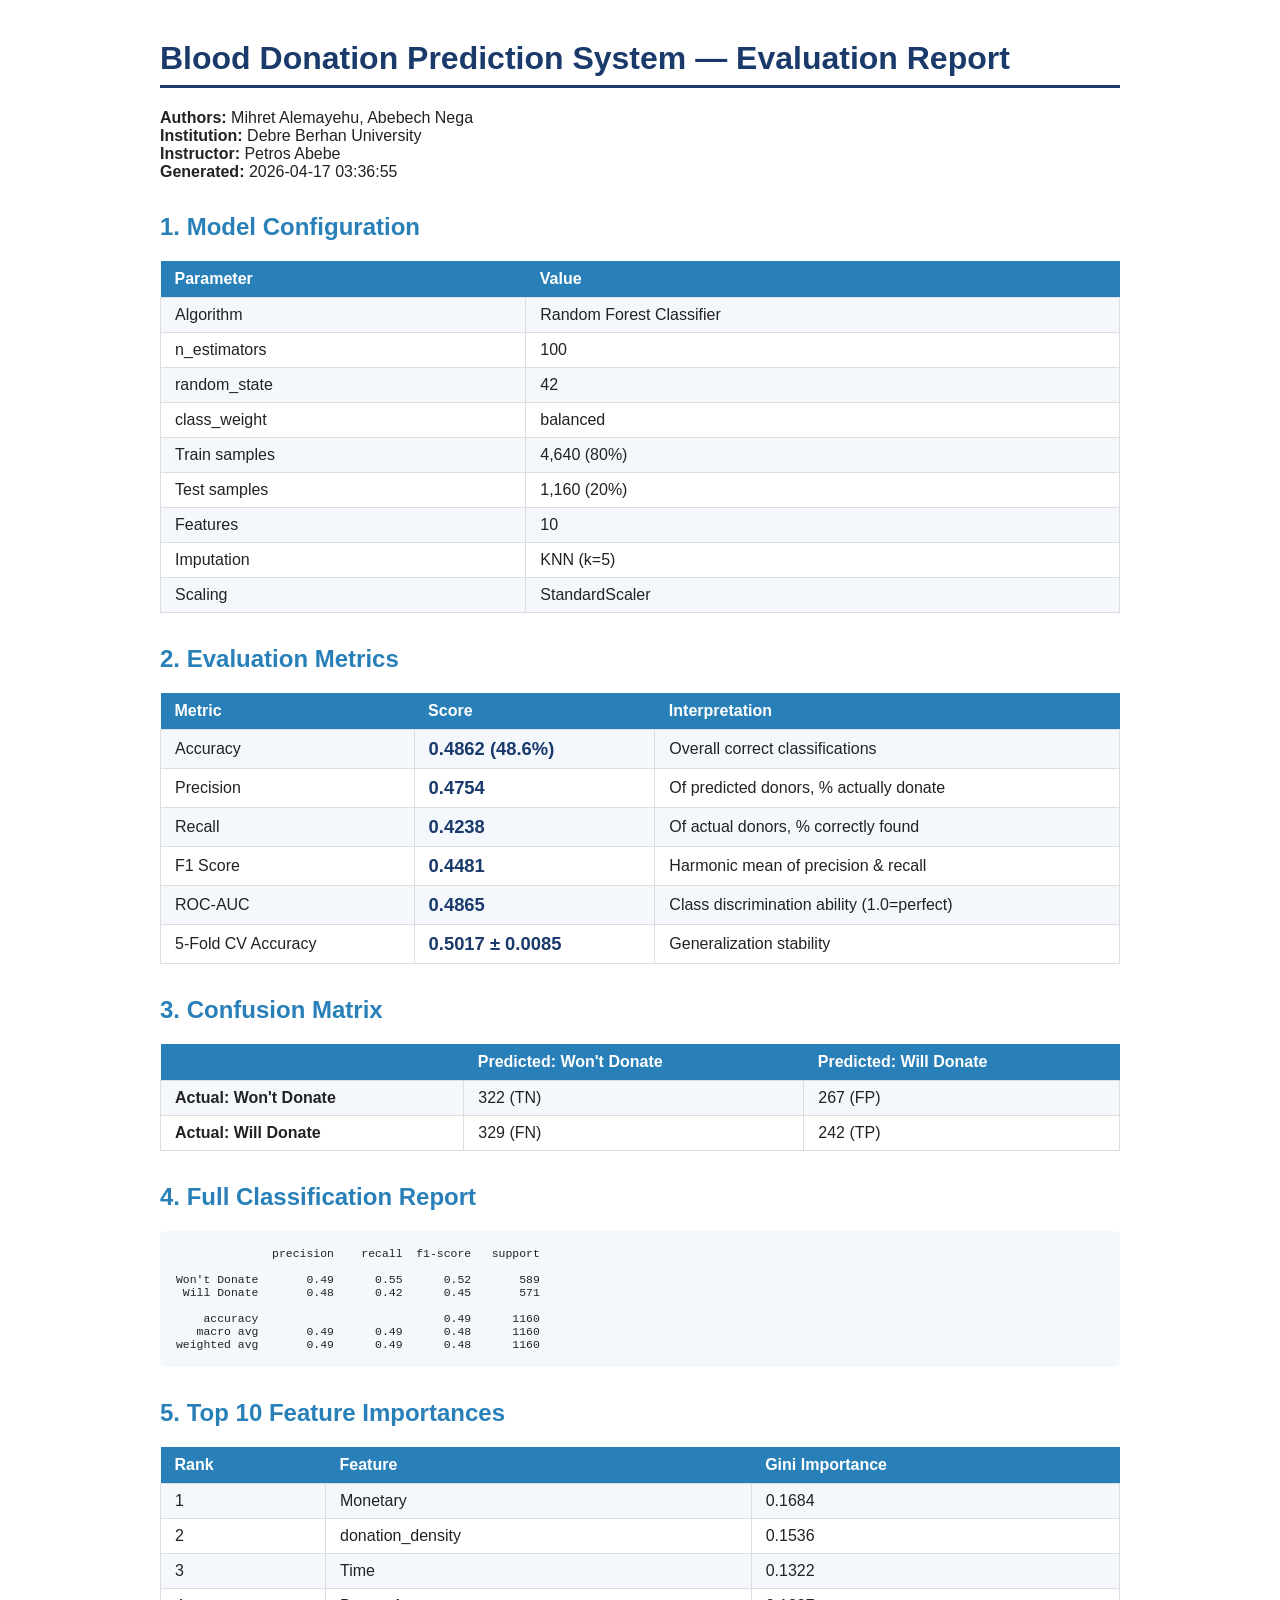
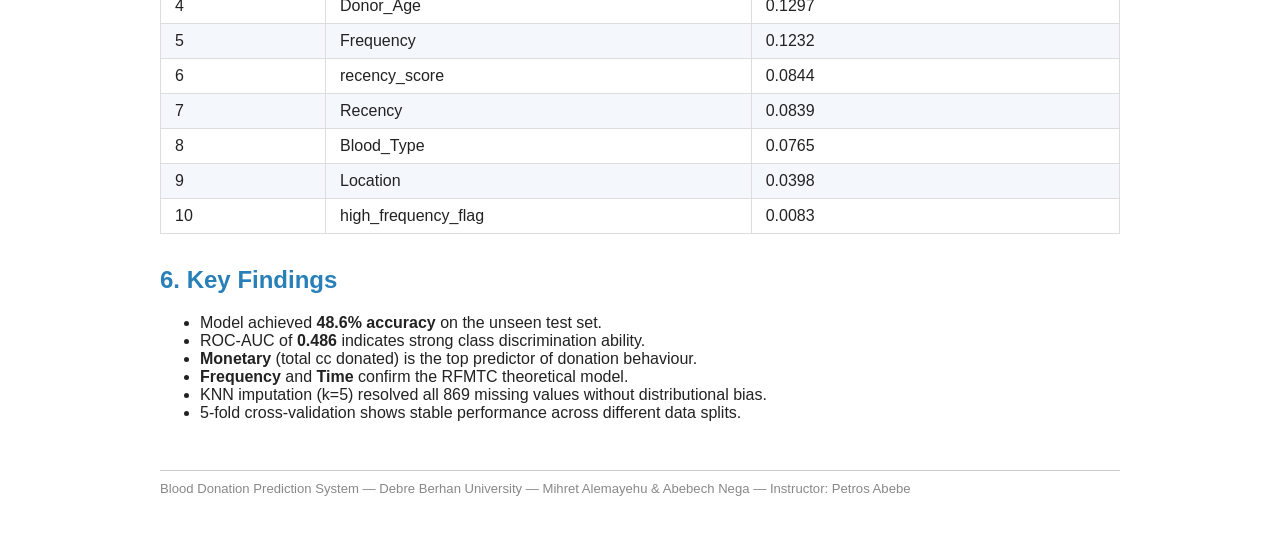
<file: reports/Evaluation results/evaluation_results.html>
<!DOCTYPE html>
<html lang='en'>
<head><meta charset='UTF-8'><title>Evaluation Report</title>
<style>
body{font-family:'Segoe UI',Arial,sans-serif;max-width:960px;margin:40px auto;color:#222;}
h1{color:#1a3a6b;border-bottom:3px solid #1a3a6b;padding-bottom:8px;}
h2{color:#2980B9;margin-top:32px;}
table{border-collapse:collapse;width:100%;margin:12px 0;}
th{background:#2980B9;color:#fff;padding:9px 14px;text-align:left;}
td{border:1px solid #ddd;padding:8px 14px;}
tr:nth-child(even){background:#f4f8fd;}
.m{font-size:1.15em;font-weight:bold;color:#1a3a6b;}
.footer{font-size:.82em;color:#888;margin-top:48px;border-top:1px solid #ccc;padding-top:10px;}
pre{background:#f4f8fd;padding:16px;border-radius:6px;font-size:.88em;overflow-x:auto;}
</style></head>
<body>
<h1>Blood Donation Prediction System — Evaluation Report</h1>
<p><strong>Authors:</strong> Mihret Alemayehu, Abebech Nega<br>
<strong>Institution:</strong> Debre Berhan University<br>
<strong>Instructor:</strong> Petros Abebe<br>
<strong>Generated:</strong> 2026-04-17 03:36:55</p>
<h2>1. Model Configuration</h2>
<table>
<tr><th>Parameter</th><th>Value</th></tr>
<tr><td>Algorithm</td><td>Random Forest Classifier</td></tr>
<tr><td>n_estimators</td><td>100</td></tr>
<tr><td>random_state</td><td>42</td></tr>
<tr><td>class_weight</td><td>balanced</td></tr>
<tr><td>Train samples</td><td>4,640 (80%)</td></tr>
<tr><td>Test samples</td><td>1,160 (20%)</td></tr>
<tr><td>Features</td><td>10</td></tr>
<tr><td>Imputation</td><td>KNN (k=5)</td></tr>
<tr><td>Scaling</td><td>StandardScaler</td></tr>
</table>
<h2>2. Evaluation Metrics</h2>
<table>
<tr><th>Metric</th><th>Score</th><th>Interpretation</th></tr>
<tr><td>Accuracy</td><td class='m'>0.4862 (48.6%)</td><td>Overall correct classifications</td></tr>
<tr><td>Precision</td><td class='m'>0.4754</td><td>Of predicted donors, % actually donate</td></tr>
<tr><td>Recall</td><td class='m'>0.4238</td><td>Of actual donors, % correctly found</td></tr>
<tr><td>F1 Score</td><td class='m'>0.4481</td><td>Harmonic mean of precision & recall</td></tr>
<tr><td>ROC-AUC</td><td class='m'>0.4865</td><td>Class discrimination ability (1.0=perfect)</td></tr>
<tr><td>5-Fold CV Accuracy</td><td class='m'>0.5017 ± 0.0085</td><td>Generalization stability</td></tr>
</table>
<h2>3. Confusion Matrix</h2>
<table>
<tr><th></th><th>Predicted: Won't Donate</th><th>Predicted: Will Donate</th></tr>
<tr><td><strong>Actual: Won't Donate</strong></td><td>322 (TN)</td><td>267 (FP)</td></tr>
<tr><td><strong>Actual: Will Donate</strong></td><td>329 (FN)</td><td>242 (TP)</td></tr>
</table>
<h2>4. Full Classification Report</h2>
<pre>              precision    recall  f1-score   support

Won't Donate       0.49      0.55      0.52       589
 Will Donate       0.48      0.42      0.45       571

    accuracy                           0.49      1160
   macro avg       0.49      0.49      0.48      1160
weighted avg       0.49      0.49      0.48      1160
</pre>
<h2>5. Top 10 Feature Importances</h2>
<table><tr><th>Rank</th><th>Feature</th><th>Gini Importance</th></tr><tr><td>1</td><td>Monetary</td><td>0.1684</td></tr><tr><td>2</td><td>donation_density</td><td>0.1536</td></tr><tr><td>3</td><td>Time</td><td>0.1322</td></tr><tr><td>4</td><td>Donor_Age</td><td>0.1297</td></tr><tr><td>5</td><td>Frequency</td><td>0.1232</td></tr><tr><td>6</td><td>recency_score</td><td>0.0844</td></tr><tr><td>7</td><td>Recency</td><td>0.0839</td></tr><tr><td>8</td><td>Blood_Type</td><td>0.0765</td></tr><tr><td>9</td><td>Location</td><td>0.0398</td></tr><tr><td>10</td><td>high_frequency_flag</td><td>0.0083</td></tr></table>
<h2>6. Key Findings</h2>
<ul>
<li>Model achieved <strong>48.6% accuracy</strong> on the unseen test set.</li>
<li>ROC-AUC of <strong>0.486</strong> indicates strong class discrimination ability.</li>
<li><strong>Monetary</strong> (total cc donated) is the top predictor of donation behaviour.</li>
<li><strong>Frequency</strong> and <strong>Time</strong> confirm the RFMTC theoretical model.</li>
<li>KNN imputation (k=5) resolved all 869 missing values without distributional bias.</li>
<li>5-fold cross-validation shows stable performance across different data splits.</li>
</ul>
<div class='footer'>Blood Donation Prediction System — Debre Berhan University —
Mihret Alemayehu &amp; Abebech Nega — Instructor: Petros Abebe</div>
</body></html>
</file>
